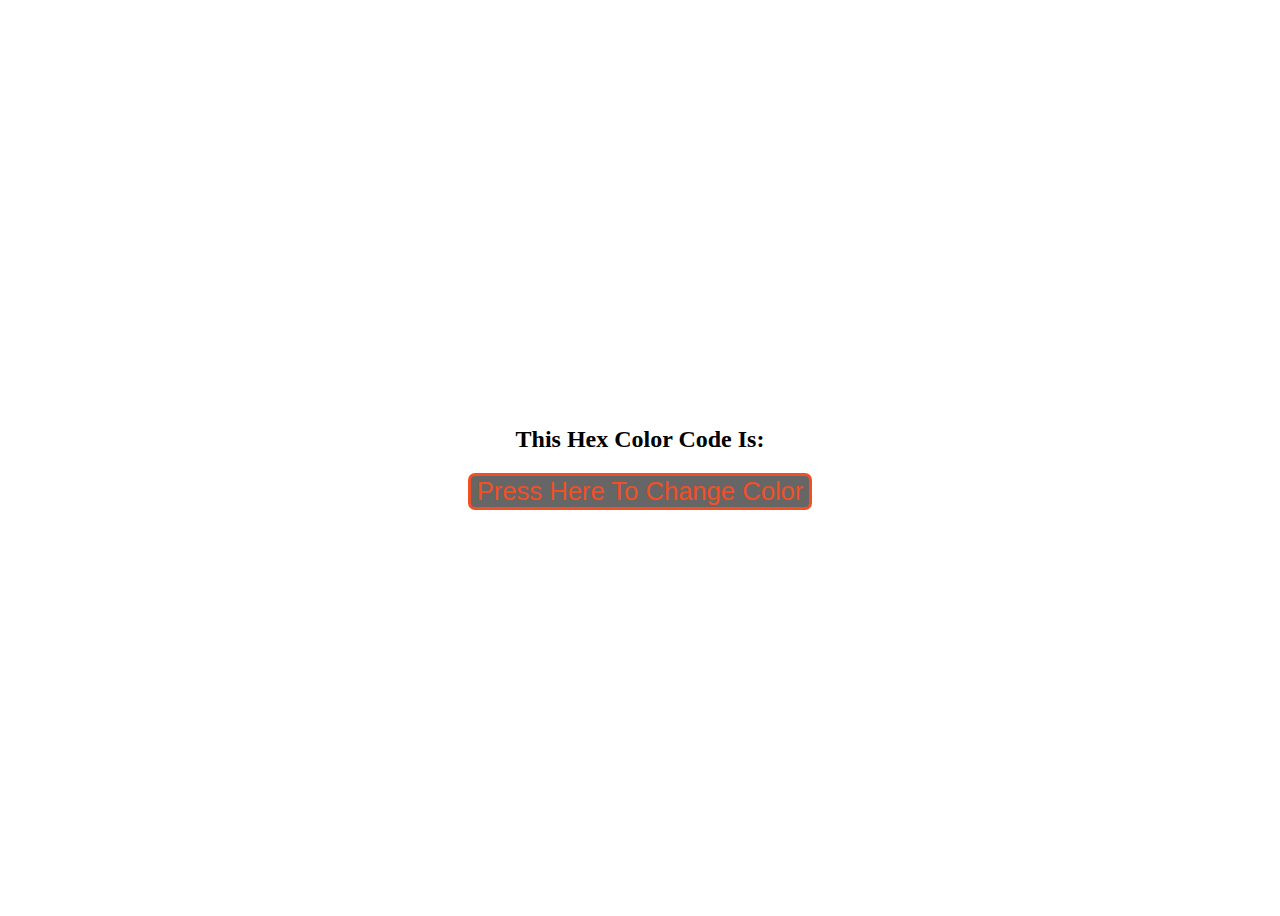
<file: backgroundColorChanger/index.html>
<!DOCTYPE html>
<html lang="en">
<head>
    <meta charset="UTF-8">
    <meta name="viewport" content="width=device-width, initial-scale=1.0">
    <title>Document</title>
    <link rel="stylesheet" href="style.css">
    
</head>
<body>
    
    <div class="container">
        <h2 class="hexColor">This Hex Color Code is:<br><span class ='hex'></span></h2>
        <button type = "button" class ="hexBtn">Press here to change color</button>
    </div>
    <script src='script.js'></script>
</body>
</html>
</file>
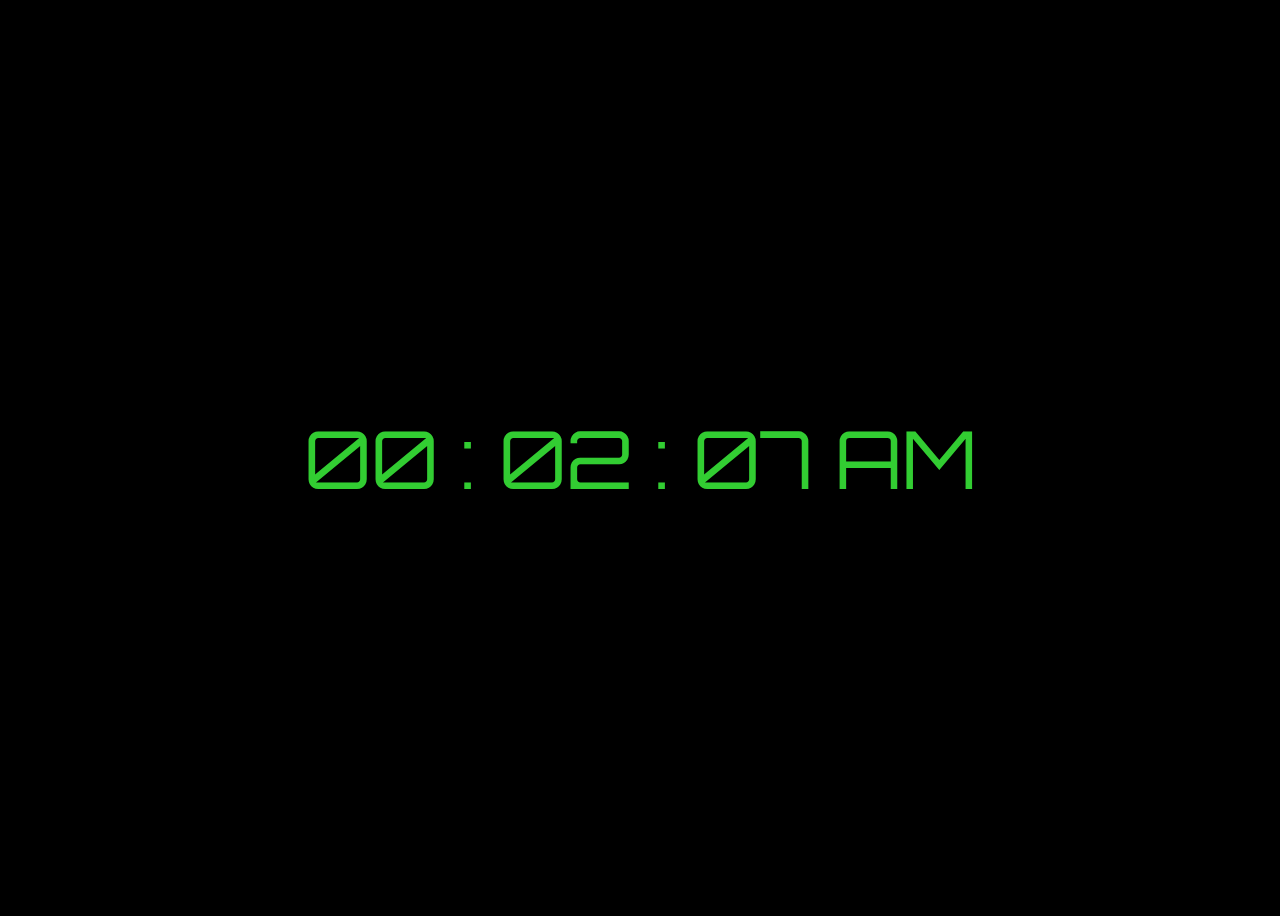
<file: digital-clock/index.html>
<!DOCTYPE html>
<html lang="en">
<head>
    <meta charset="UTF-8">
    <meta name="viewport" content="width=device-width, initial-scale=1.0">
    <title>Clock</title>
    <link rel="stylesheet" href="style.css">
    <link rel="preconnect" href="https://fonts.gstatic.com">
    <link href="https://fonts.googleapis.com/css2?family=Orbitron:wght@500&display=swap" rel="stylesheet">
    
</head>
<body>
    <div id='clock'></div>

    
</body>
<script src="script.js" ></script>
</html>
</file>
<file: backgroundColorChanger/style.css>
body{
    min-height: 100vh;
    display: flex;
    align-items: center;
    justify-content: center;
}

.container{
    text-align: center;
}

.hexColor{
    text-transform: capitalize;
}

.hex{
    font-size: 3rem;
}

.hexBtn{
    color: #f15025;
    border: 3px  solid #f15025;
    border-radius: 7px;
    background: rgba(0,0,0,0.6);
    font-size: 1.6rem;
    padding: 0.25 rem 0.5 rem;
    cursor: pointer;
    outline: none;
    text-transform: capitalize;
}

.hexBtn:hover{
    background: rgb(0,0,0);
}
</file>
<file: digital-clock/style.css>
body{
    min-height: 100vh;
    display: flex;
     justify-content: center;
     align-items: center;
     background: #000;
}

#clock{
    font-family: 'Orbitron', sans-serif;
    font-size: 5rem;
    color: #32cd32;
}
</file>
